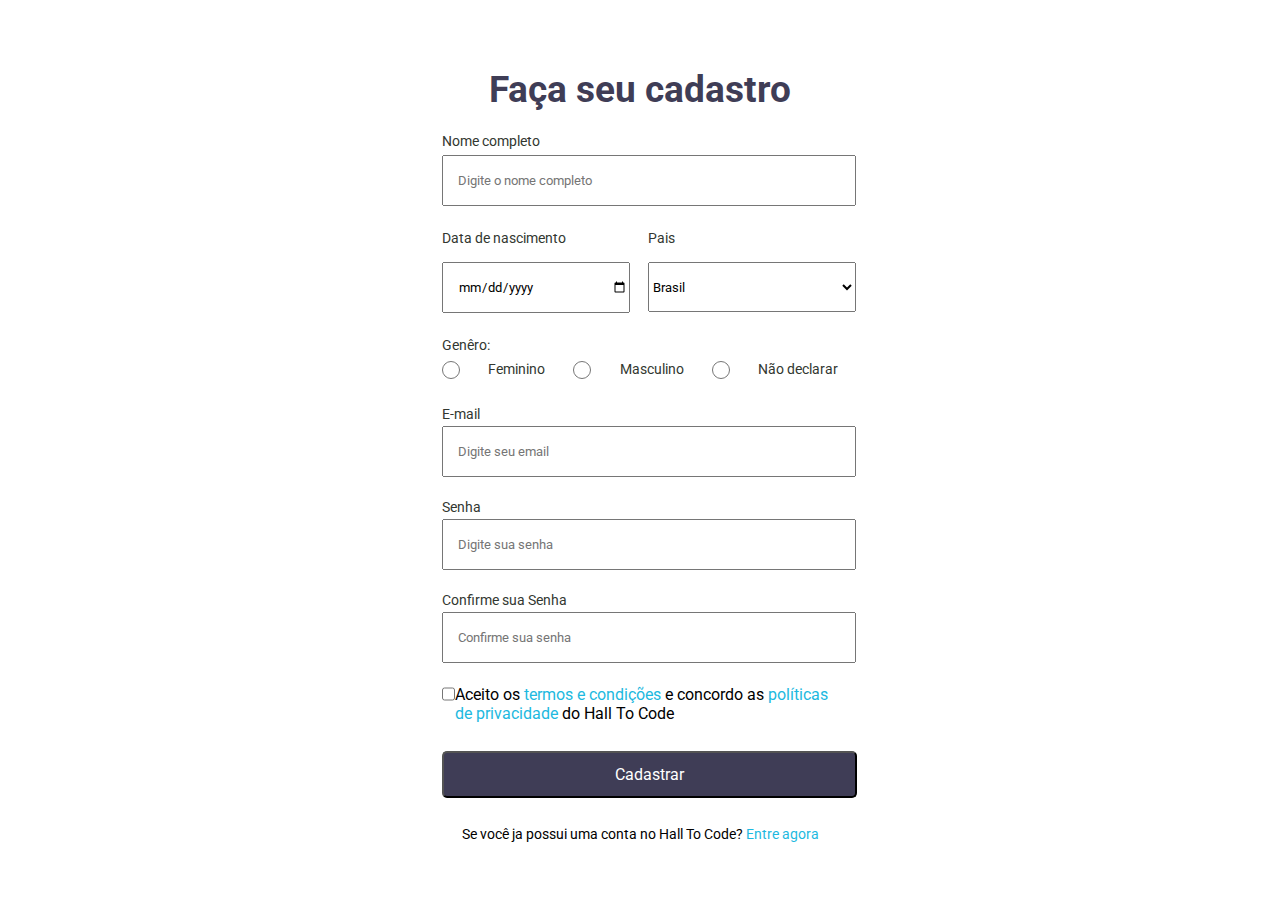
<file: index.html>
<!DOCTYPE html>
<html lang="pt-BR">

<head>
    <meta charset="UTF-8">
    <meta http-equiv="X-UA-Compatible" content="IE=edge">
    <meta name="viewport" content="width=device-width, initial-scale=1.0">
    <title>Aula 02 Formulario</title>
    <link rel="stylesheet" href="style.css">
</head>

<body>
    <h1 class="title">Faça seu cadastro</h1>
    <section class="container">
        <form class="form">
            <label class="input-field completeName" for="completeName">Nome completo</label>
            <input type="text" id="completeName" class="input-width completeName-input" required
                placeholder="Digite o nome completo" />

            <div class="contry-date">
                <div class="box space-cd">
                    <label class="input-field date-contry-label" for="dateInput">Data de nascimento</label>
                    <input type="date" id="dateInput" required class="date-input" required>
                </div>

                <div class="box space-cd">
                    <label class="input-field date-contry-label" for="countrySelect">Pais</label>
                    <select id="countrySelect" required>
                        <option>Brasil</option>
                        <option>Argentina</option>
                        <option>Paraguai</option>
                    </select>
                </div>
            </div>

            <div class="genre">
                <label class="input-field genre-title" for="input-genre">Genêro:</label>
                <div class="genre-options">
                    <input type="radio" name="input-genre" required id="select-genre">
                    <label class="input-field" for="">Feminino</label>
                    <input type="radio" name="input-genre" required id="select-genre">
                    <label class="input-field" for="">Masculino</label>
                    <input type="radio" name="input-genre" required id="select-genre">
                    <label class="input-field" for="">Não declarar</label>
                </div>
            </div>

            <label class="input-field form-email-password" for="form-email">E-mail</label>
            <input type="email" name="" class="input-width input-email-password" required id="form-email"
                placeholder="Digite seu email">
            <label class="input-field form-email-password" for="form-password">Senha</label>
            <input type="password" name="" class="input-width input-email-password" required id="form-password"
                placeholder="Digite sua senha">
            <label class="input-field form-email-password" for="form-confirm-pass">Confirme sua Senha</label>
            <input type="password" name="" class="input-width input-email-password" required id="form-confirm-pass"
                placeholder="Confirme sua senha">

            <div class="userterm">
                <input type="checkbox" name="user-term" required id="user-term">
                <p>Aceito os <a href="">termos e condições</a> e concordo as <a href="">políticas
                        de privacidade</a> do Hall To Code
                </p>
            </div>
            <button class="register-button">Cadastrar</button>

            <span class="enter-now">Se você ja possui uma conta no Hall To Code? <a href="login.html">Entre agora</a>
            </span>

        </form>
    </section>
</body>

</html>
</file>
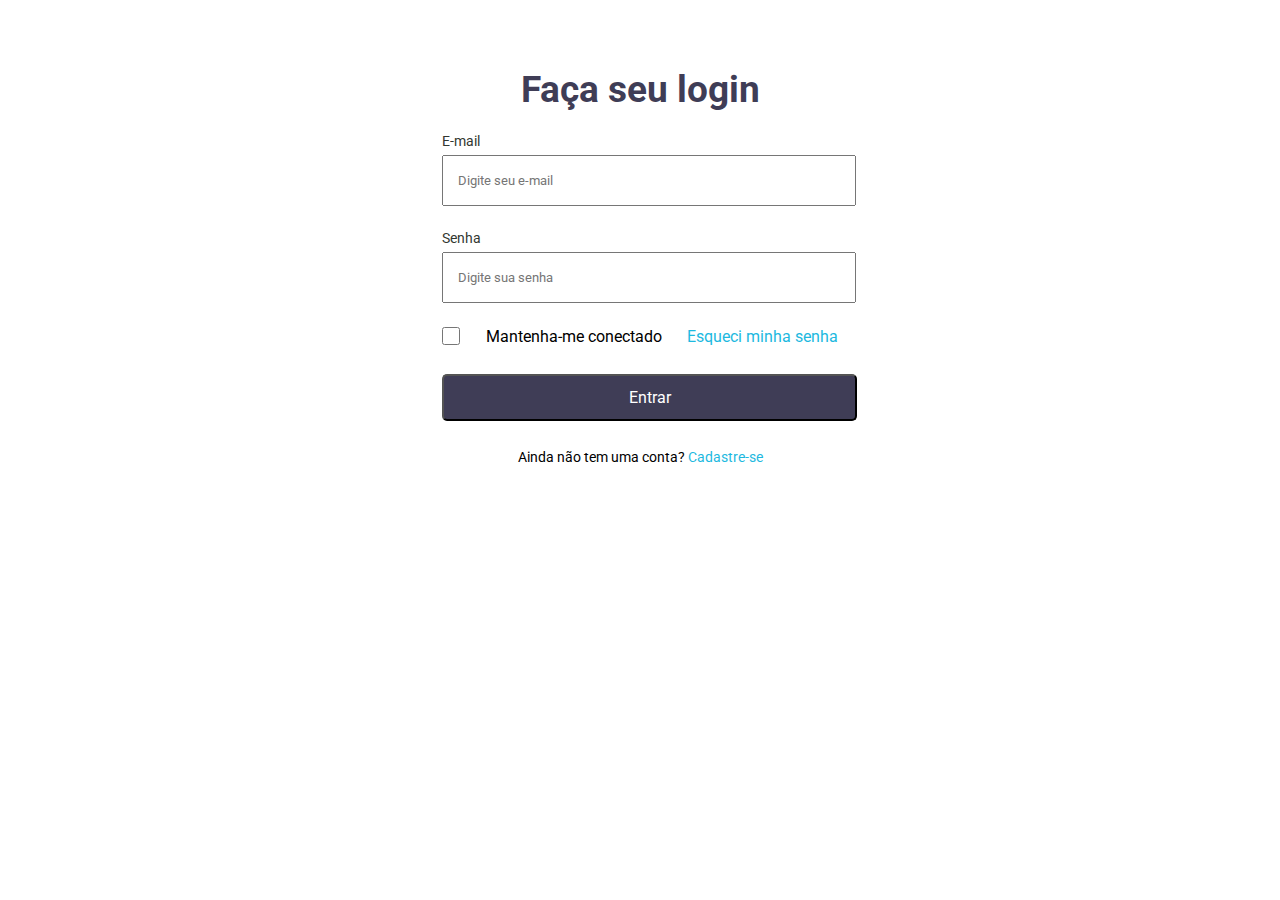
<file: login.html>
<!DOCTYPE html>
<html lang="en">

<head>
    <meta charset="UTF-8">
    <meta http-equiv="X-UA-Compatible" content="IE=edge">
    <meta name="viewport" content="width=device-width, initial-scale=1.0">
    <title>Document</title>
    <link rel="stylesheet" href="style.css">
</head>

<body>
    <h1 class="title">Faça seu login</h1>
    <section class="container">
        <form class="form">
            <label for="email" class="input-field">E-mail</label>
            <input type="email" class="input-width input-email" name="email" required placeholder="Digite seu e-mail">

            <label class="input-field" for="senha">Senha</label>
            <input type="password" class="input-width" required name="senha" placeholder="Digite sua senha">

            <div class="userterm">
                <input type="checkbox" name="user-term" required id="user-term">
                <label for="user-term" class="label-input">Mantenha-me conectado</label>
                <a href="/recover.html">Esqueci minha senha</a>
            </div>

            <input type="submit" class="register-button" value="Entrar">
            <span class="enter-now">Ainda não tem uma conta?  <a href="index.html">Cadastre-se</a></span>
        </form>

        
    </section>
</body>

</html>
</file>
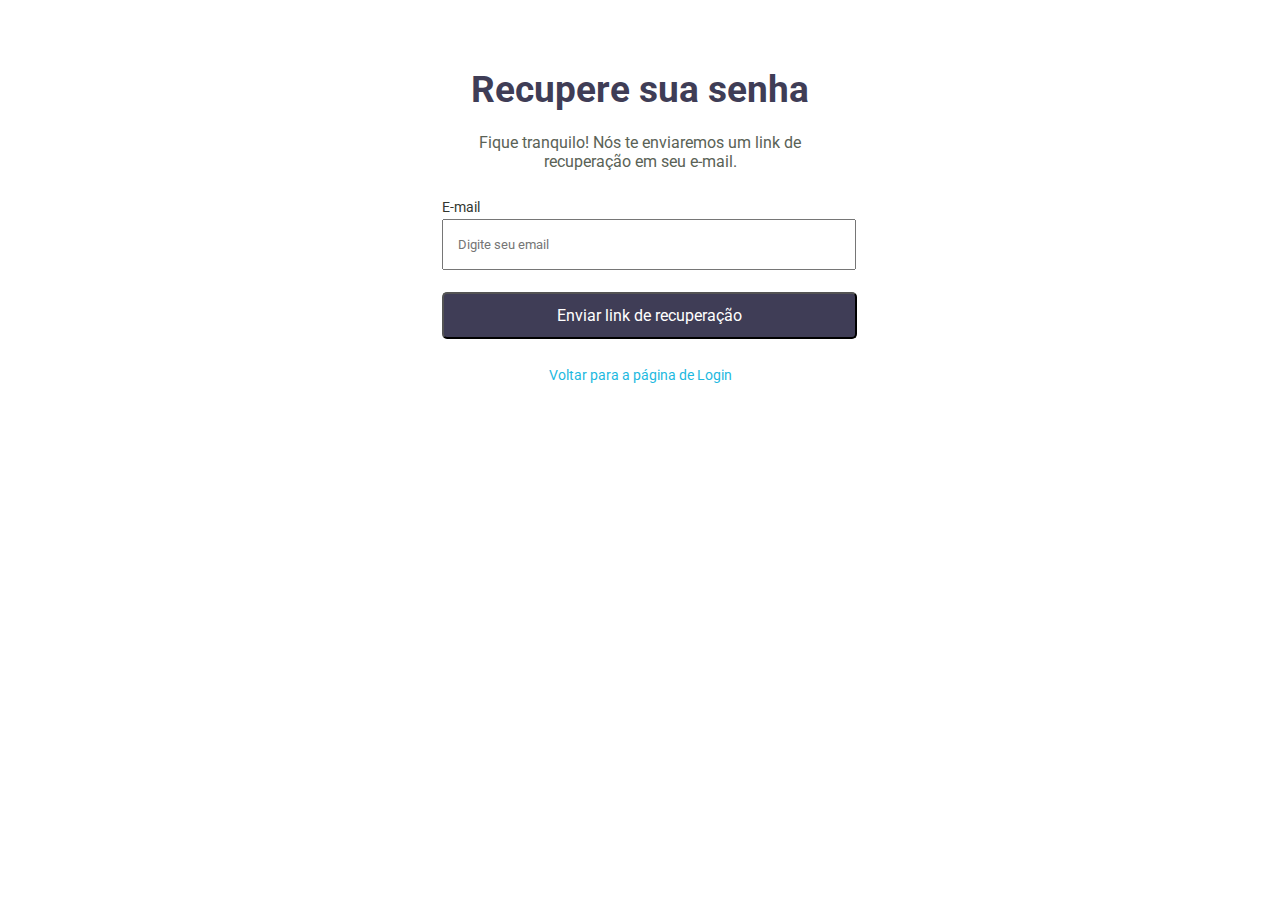
<file: recover.html>
<!DOCTYPE html>
<html lang="en">

<head>
    <meta charset="UTF-8">
    <meta http-equiv="X-UA-Compatible" content="IE=edge">
    <meta name="viewport" content="width=device-width, initial-scale=1.0">
    <title>Recupere sua senha</title>
    <link rel="stylesheet" href="style.css">
</head>

<body>
    <h1 class="title">Recupere sua senha</h1>
    <div class="subtitle">
        <span>Fique tranquilo! Nós te enviaremos um link
            de recuperação em seu e-mail.</span>
    </div>
    <section class="container">
        <form class="form">
            <label class="input-field form-email-password" for="form-email">E-mail</label>
            <input type="email" name="" class="input-width input-email-password" required id="form-email"
                placeholder="Digite seu email">
            <input type="submit" class="register-button" value="Enviar link de recuperação">
            <div class="enter-now">
                <a href="/login.html">Voltar para a página de Login</a>
            </div>
        </form>
    </section>
</body>

</html>
</file>
<file: style.css>
@import url('https://fonts.googleapis.com/css2?family=Roboto&display=swap');
/* font-family: 'Roboto', sans-serif; */
*{
    margin: 0;
    padding: 0;
    font-family: 'Roboto', sans-serif;
    
}

body{
    display: flex;
    flex-direction: column;
    justify-content: center;
    align-items: center
}

.form {
    display: flex;
    flex-direction: column;
    justify-content: center;
    max-width: 396px;
    width: 100%;
}

.title{
    color: #3F3D56;
    font-family: 'Roboto', sans-serif;
    font-size: 37px;
    font-weight: 700;
    margin-top: 68px;
    margin-bottom: 22px;
}

.container{
    display: flex;
}

.input-field{
    font-size: 14px;
    color: #323730;
    margin-bottom:6px ;    
}

.input-width{
    width: 396px;
    height: 47px;
    padding-left: 14px;
    margin-bottom: 24px
}

.date-input{
    padding-left: 14px;
}

.contry-date{
    display: flex;
    justify-content: space-between;
}

a{
    text-decoration: none;
    color: #1DB9E0;
}


.box{
    display: flex;
    flex-direction: column;
    width: 100%;
    margin-bottom: 24px;
}

.space-cd{
    width: 48%;
}

.date-input{
    width: 170px;
    height: 47px;
}

#countrySelect{
    width: 208px;
    height: 50px;
}

.date-contry-label{
    margin-bottom: 16px;
}

.genre{
    display: flex;
    flex-direction: column;
    width: 100%;
}

.genre-options{
    display: flex;
    justify-content:space-between;
    width: 100%;
    margin-bottom: 23px;
}

#select-genre{
    width: 18px;
    height: 18px;
}

.genre-title{
    margin-bottom: 8px;
}

.form-email-password{
    margin-bottom: 4px;
}

.input-email-password{
    margin-bottom: 22px;
}

.register-button{
    background-color: #3F3D56;
    color: white;
    width: 415px;
    height: 47px;
    font-size: 16px;
    border-radius: 5px;
    transition-duration: 300ms;
    margin-bottom: 28px;
}

.register-button:hover{
    background-color: #37354be3;
    cursor: pointer;
    
}

.userterm{
    display: flex;
    flex-direction:row;
    width: 100%;
    margin-bottom: 28px;
    justify-content: space-between;
}

#user-term{
    width: 18px;
    height: 18px;
}

.enter-now{
    font-size: 14px;
    justify-content: center;
    align-items: center;
    text-align: center;
}

.subtitle{
    width: 396px;
    height: 38px;
    display: flex;
    justify-content: center;
    align-items: center;
    text-align: center;
    font-size: 16px;
    font-weight: 400;
    color: #5A6256;
    margin-bottom: 28px;
}
</file>
